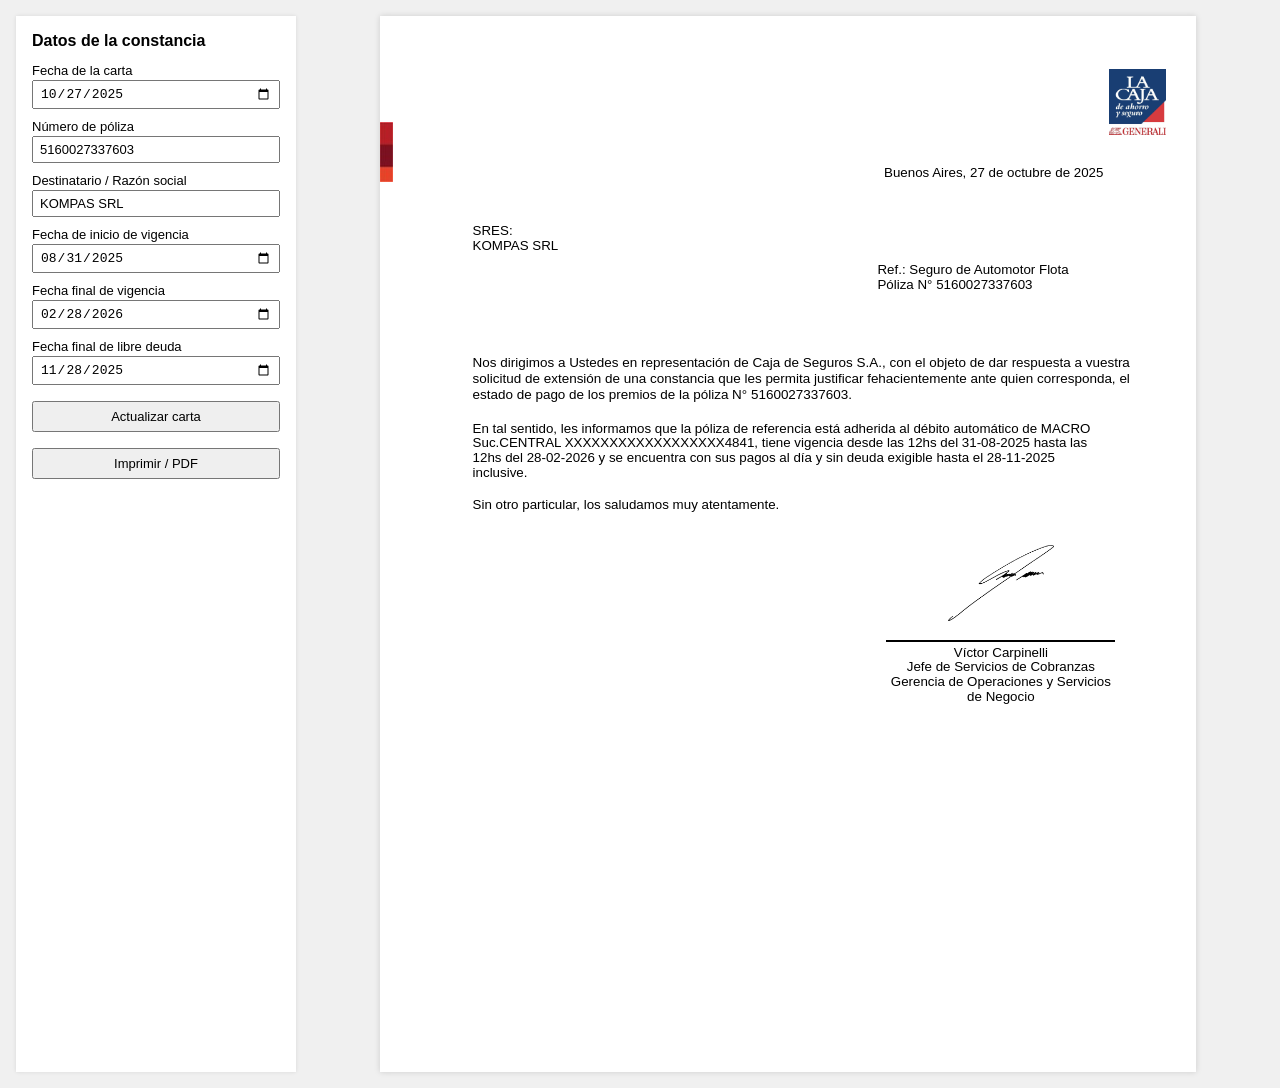
<file: index.html>
<!DOCTYPE html>
<html lang="es">

<head>
    <meta charset="UTF-8">
    <title>Constancia Libre de Deuda – Dinámica</title>
    <link rel="stylesheet" href="styles.css">
</head>


<body>

    <div id="loginView" style="text-align:center; margin-top:40px; display:none;">
        <h2>Acceso restringido</h2>
        <button onclick="login()">Ingresar</button>
    </div>
    <div id="app" style="display:block;">
        <div class="layout">

            <!-- Panel de formulario -->
            <section class="form-panel">
                <h1>Datos de la constancia</h1>

                <form id="deudaForm">
                    <label>
                        Fecha de la carta
                        <input type="date" id="inputFechaCarta" required>
                    </label>

                    <label>
                        Número de póliza
                        <input type="text" id="inputPoliza" required>
                    </label>

                    <label>
                        Destinatario / Razón social
                        <input type="text" id="inputDestinatario" required>
                    </label>

                    <label>
                        Fecha de inicio de vigencia
                        <input type="date" id="inputInicioVigencia" required>
                    </label>

                    <label>
                        Fecha final de vigencia
                        <input type="date" id="inputFinVigencia" required>
                    </label>

                    <label>
                        Fecha final de libre deuda
                        <input type="date" id="inputFinLibreDeuda" required>
                    </label>

                    <button type="button" id="btnActualizar">Actualizar carta</button>
                    <button type="button" id="btnImprimir" onclick="imprimirConNombre()">Imprimir / PDF</button>
                </form>
            </section>

            <!-- Panel de vista previa de la carta -->
            <section class="preview-panel">
                <div class="page">

                    <!-- Barra roja izquierda -->
                    <img src="rojo.jpg" alt="" class="barra-roja">

                    <!-- Logo La Caja arriba derecha -->
                    <img src="caja3.jpg" alt="La Caja de Ahorro y Seguro" class="logo-caja">

                    <!-- Fecha -->
                    <div class="fecha" id="fechaCarta">
                        Buenos Aires, 27 de octubre de 2025
                    </div>

                    <!-- Bloque referencia a la derecha -->
                    <div class="referencia">
                        <side>Ref.: Seguro de Automotor Flota</side>
                        <side>Póliza N°
                            <span id="polizaNumeroRef">5160027337603</span>
                        </side>
                    </div>

                    <!-- Contenido principal -->
                    <div class="contenido">
                        <side class="destinatario">
                            <span>SRES:</span>
                            <span id="destinatarioNombre">Karlos SRL</span>
                        </side>

                        <div class="parrafos">
                            <p>
                                Nos dirigimos a Ustedes en representación de Caja de Seguros S.A., con el objeto de
                                dar
                                respuesta a
                                vuestra solicitud de extensión de una constancia que les permita justificar
                                fehacientemente
                                ante
                                quien corresponda, el estado de pago de los premios de la póliza N°
                                <span id="polizaNumeroTexto">5160027337603</span>.
                            </p>

                            <p class="p2">
                                En tal sentido, les informamos que la póliza de referencia está adherida al débito
                                automático de
                                MACRO Suc.CENTRAL XXXXXXXXXXXXXXXXXX4841, tiene vigencia desde las 12hs del
                                <span id="fechaInicioVigenciaTexto">31/08/2025</span> hasta las 12hs del
                                <span id="fechaFinVigenciaTexto">28/02/2026</span> y se encuentra con sus pagos al
                                día y
                                sin
                                deuda exigible hasta el <span id="fechaFinLibreDeudaTexto">28/11/2025</span>
                                inclusive.
                            </p>

                            <p class="p3">
                                Sin otro particular, los saludamos muy atentamente.
                            </p>
                        </div>
                    </div>

                    <!-- Firma y bloque de cargo -->
                    <div class="firma-bloque">
                        <img src="firma2.jpg" alt="Firma" class="firma-img">
                        <div class="firma-linea"></div>
                        <p class="firmante">
                            Víctor Carpinelli<br>
                            Jefe de Servicios de Cobranzas<br>
                            Gerencia de Operaciones y Servicios<br>
                            de Negocio
                        </p>
                    </div>

                </div>
            </section>

        </div>
    </div>
    <script src="auth.js"></script>
    <script src="script.js"></script>

</body>

</html>
</file>
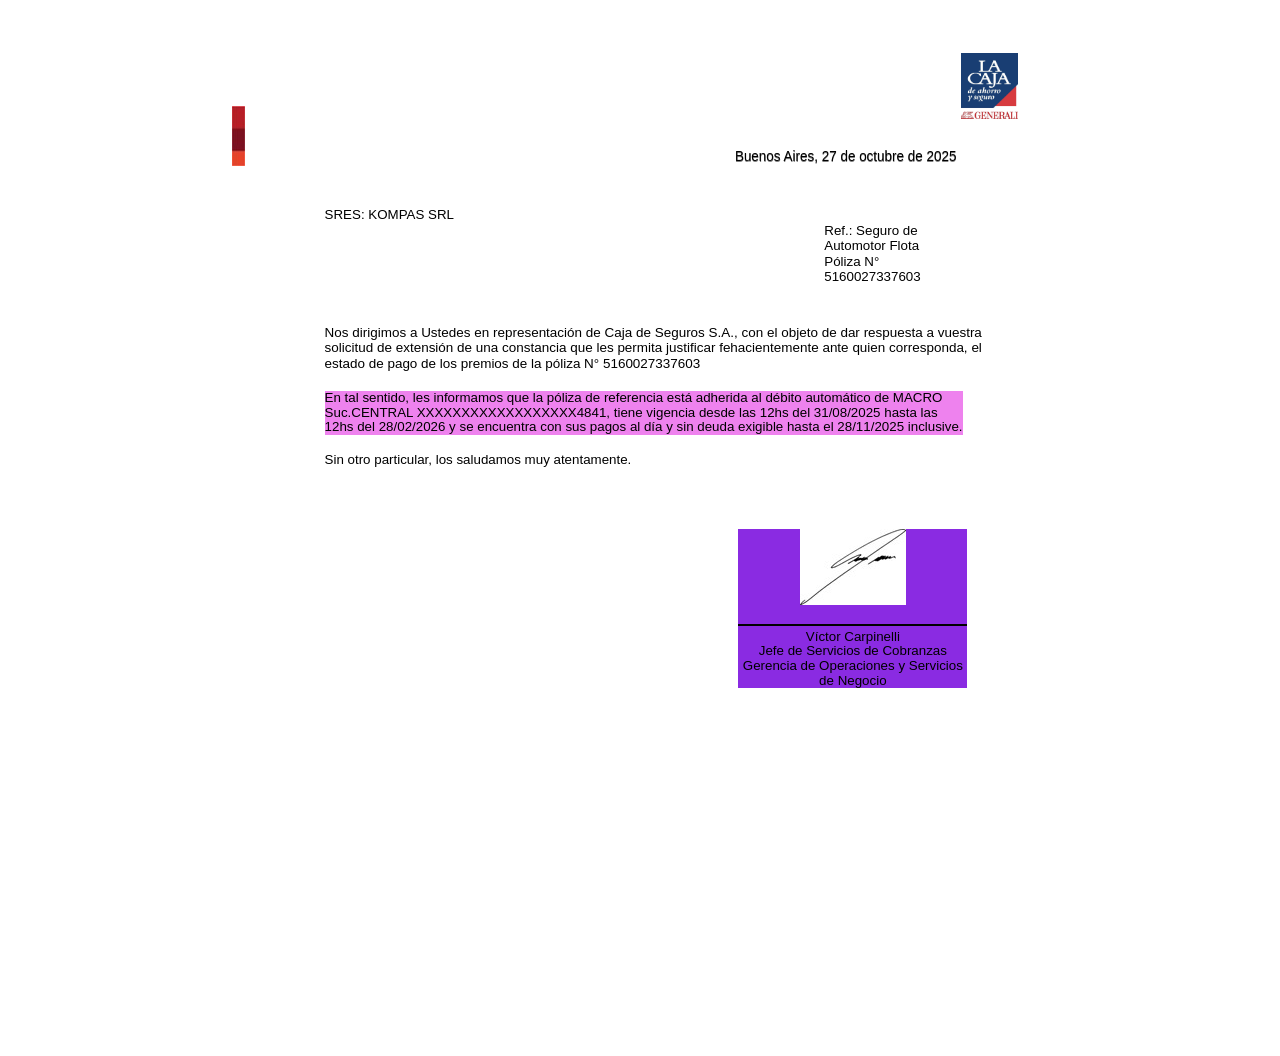
<file: carta.html>
<!DOCTYPE html>
<html lang="es">

<head>
    <meta charset="UTF-8">
    <title>Constancia Libre de Deuda</title>
    <style>
        /* Tamaño carta sin márgenes del navegador */
        @page {
            size: letter;
            margin: 0;
        }

        body {
            margin: 0;
            padding: 0;
            background: #ffffff;
            font-family: Arial, Helvetica, sans-serif;
        }

        .page {
            position: relative;
            width: 21.59cm;
            /* 8.5 in */
            height: 27.94cm;
            /* 11 in */
            margin: 0 auto;
            box-sizing: border-box;
        }

        /* Barra roja izquierda: 1.61 cm alto x 0.34 cm ancho, un poco más arriba */
        .barra-roja {
            position: absolute;
            top: 2.8cm;
            /* antes 4cm */
            left: 0;
            height: 1.60cm;
            width: 0.34cm;
            object-fit: fill;
        }

        /* Logo La Caja: 1.77 cm alto x 1.48 cm ancho, más arriba y más a la derecha */
        .logo-caja {
            position: absolute;
            top: 1.41cm;
            /* antes 2cm */
            right: 0.8cm;
            /* antes 2.5cm */
            height: 1.75cm;
            width: 1.5cm;
            object-fit: fill;
        }

        /* Fecha (mantengo alineada con la imagen de ejemplo) */
        .fecha {
            position: absolute;
            top: 3.94cm;
            right: 2.45cm;
            /*             font-variant-ligatures: contextual; */
            /*             font-weight: 540; */
            /*             font-kerning: normal;
            font-feature-settings: "blws" on, "calt" off;
            font-optical-sizing: auto; */
            /*    font: large sans-serif; */
            font-size: 10pt;
            font-weight: lighter;
            display: inline-block;

            /* 2. Aplicar la transformación de escala */
            /* El primer valor (1) es la escala horizontal (ancho), se mantiene normal. */
            /* El segundo valor (1.5) es la escala vertical (alto), se estira al 150%. */
            transform: scale(1.01, 1.1);

            /* 3. Asegurar la compatibilidad con navegadores antiguos */
            -webkit-transform: scale(1.01, 1.1);
            /* Safari y Chrome */
            -moz-transform: scale(1.01, 1.1);
            /* Firefox */

            -ms-transform: scale(1.01, 1.1);
            /* Internet Explorer */

            text-shadow: 0.1px 0.1px 0.3px rgba(0, 0, 0, 0.5);
        }

        /* Contenido principal: fuente un poco más chica y más ancho */
        .contenido {
            position: absolute;
            top: 7.5cm;
            /* apenas más abajo para compensar ajustes */
            left: 2.45cm;
            /* más ancho: menos margen izquierdo */
            right: 1.75cm;
            /* más ancho: menos margen derecho */
            font-size: 10.5pt;
            /* letra un poco más chica */
            line-height: 1.1;
            /*             background-color: lime; */
        }

        .destinatario {
            margin: 0 0 1cm 0;
            margin-top: -2cm;
            font-size: 10pt;

        }

        /* Bloque Ref a la derecha, un poco más a la izquierda */
        .referencia {
            position: absolute;
            top: 5.9cm;
            right: 3.37cm;
            /* antes 3cm → se corre hacia la izquierda */
            text-align: left;
            font-size: 10pt;
            line-height: 1.15;
        }

        .referencia span {
            display: block;
        }

        .parrafos {
            margin-top: 2.7cm;
            /*             background-color: aqua; */
        }

        .parrafos p {
            margin: 0 0 6pt 0;
            /* sin sangría y poco espacio entre párrafos */
            font-size: 10.1pt;
            text-align: justify;
            line-height: 1.18;
        }

        .parrafos .p2 {
            margin-top: 0.5cm;
            margin-right: 0.5cm;
            line-height: 1.1;
            background-color: violet;
            font-size: 10pt;
            text-align: left;
        }

        .parrafos .p3 {
            margin-top: 0.45cm;
            font-size: 10pt;
            text-align: left;
        }

        /* Firma: 2.01 cm alto x 2.81 cm ancho (mantengo) */
        .firma-bloque {
            position: absolute;
            margin-top: 14cm;
            left: 13.4cm;
            text-align: center;
            font-size: 10.5pt;
            background-color: blueviolet;
        }

        .firma-img {
            height: 2.01cm;
            width: 2.81cm;
            object-fit: fill;
            display: block;
            margin: 0 auto 0.3cm auto;
        }

        .firma-linea {
            border-color: black;
            border-width: 1pt;
            border-style: solid;
            width: 6cm;
            margin: 0.8 auto 0.1cm auto;
            margin-top: 0.5cm;
        }

        .firmante {
            margin: 0.1cm 0 0 0;
            line-height: 1.1;
            font-size: 10pt;
            font-weight: 540;
        }
    </style>
</head>

<body>

    <div class="page">

        <!-- Barra roja izquierda -->
        <img src="rojo.jpg" alt="" class="barra-roja">

        <!-- Logo La Caja arriba derecha -->
        <img src="caja3.jpg" alt="La Caja de Ahorro y Seguro" class="logo-caja">

        <!-- Fecha -->
        <div class="fecha">
            Buenos Aires, 27 de octubre de 2025
        </div>

        <!-- Bloque referencia a la derecha -->
        <div class="referencia">
            <span>Ref.: Seguro de</span>
            <span>Automotor Flota</span>
            <span>Póliza N°</span>
            <span>5160027337603</span>
        </div>

        <!-- Contenido principal -->
        <div class="contenido">
            <p class="destinatario">
                SRES: KOMPAS SRL
            </p>

            <div class="parrafos">
                <p>
                    Nos dirigimos a Ustedes en representación de Caja de Seguros S.A., con el objeto de dar respuesta a
                    vuestra solicitud de extensión de una constancia que les permita justificar fehacientemente ante
                    quien corresponda, el estado de pago de los premios de la póliza N° 5160027337603
                </p>

                <p class="p2">
                    En tal sentido, les informamos que la póliza de referencia está adherida al débito automático de
                    MACRO
                    Suc.CENTRAL XXXXXXXXXXXXXXXXXX4841, tiene vigencia desde las 12hs del 31/08/2025 hasta las
                    12hs del 28/02/2026 y se encuentra con sus pagos al día y sin deuda exigible hasta el 28/11/2025
                    inclusive.
                </p>

                <p class="p3">
                    Sin otro particular, los saludamos muy atentamente.
                </p>
            </div>
        </div>

        <!-- Firma y bloque de cargo -->
        <div class="firma-bloque">
            <img src="firma.jpg" alt="Firma" class="firma-img">
            <div class="firma-linea"></div>
            <p class="firmante">
                Víctor Carpinelli<br>
                Jefe de Servicios de Cobranzas<br>
                Gerencia de Operaciones y Servicios<br>
                de Negocio
            </p>
        </div>

    </div>

</body>

</html>
</file>
<file: styles.css>
/* ---------- Layout general ---------- */

body {
    margin: 0;
    padding: 0;
    background: #f0f0f0;
    font-family: Arial, Helvetica, sans-serif;
}

.layout {
    display: flex;
    gap: 16px;
    padding: 16px;
    box-sizing: border-box;
}

/* Panel del formulario */
.form-panel {
    width: 280px;
    background: #ffffff;
    padding: 16px;
    box-shadow: 0 0 4px rgba(0, 0, 0, 0.1);
    box-sizing: border-box;
}

.form-panel h1 {
    font-size: 16px;
    margin-top: 0;
}

.form-panel form {
    display: flex;
    flex-direction: column;
    gap: 10px;
}

.form-panel label {
    display: flex;
    flex-direction: column;
    font-size: 13px;
}

.form-panel input {
    padding: 4px 6px;
    font-size: 13px;
    margin-top: 2px;
}

.form-panel button {
    margin-top: 6px;
    padding: 6px 8px;
    font-size: 13px;
    cursor: pointer;
}

/* Panel de vista previa */
.preview-panel {
    flex: 1;
    display: flex;
    justify-content: center;
    align-items: flex-start;
}

/* ---------- Hoja tamaño carta y carta en sí ---------- */

@page {
    size: letter;
    margin: 0;
}

.page {
    position: relative;
    width: 21.59cm;
    /* 8.5 in */
    height: 27.94cm;
    /* 11 in */
    margin: 0 auto;
    box-sizing: border-box;
    background: #ffffff;
    box-shadow: 0 0 6px rgba(0, 0, 0, 0.15);
}

/* Barra roja izquierda: ~1.6 cm x 0.34 cm */
.barra-roja {
    position: absolute;
    top: 2.8cm;
    left: 0;
    height: 1.60cm;
    width: 0.34cm;
    object-fit: fill;
}

/* Logo La Caja: ~1.77 cm x 1.48 cm */
.logo-caja {
    position: absolute;
    top: 1.41cm;
    right: 0.8cm;
    height: 1.75cm;
    width: 1.5cm;
    object-fit: fill;
}

/* Fecha */
.fecha {
    position: absolute;
    top: 3.94cm;
    right: 2.45cm;
    font-size: 10pt;
    font-weight: lighter;
}

/* Contenido principal */
.contenido {
    position: absolute;
    top: 7.5cm;
    left: 2.45cm;
    right: 1.75cm;
    font-size: 10.5pt;
    line-height: 1.1;
}

.destinatario {
    display: block;
    margin: 0 0 1cm 0;
    margin-top: -2cm;
    font-size: 10pt;
}

.destinatario span {
    display: block;
}

/* Bloque Ref */
.referencia {
    position: absolute;
    top: 6.5cm;
    right: 3.37cm;
    text-align: left;
    font-size: 10pt;
    line-height: 1.15;
}

.referencia side {
    display: block;
}


.parrafos {
    margin-top: 2.7cm;
}

.parrafos p {
    margin: 0 0 6pt 0;
    font-size: 10.1pt;
    text-align: justify;
    line-height: 1.18;
}

.parrafos .p2 {
    margin-top: 0.5cm;
    margin-right: 0.5cm;
    line-height: 1.1;
    font-size: 10pt;
    text-align: left;
}

.parrafos .p3 {
    margin-top: 0.45cm;
    font-size: 10pt;
    text-align: left;
}

/* Firma */
.firma-bloque {
    position: absolute;
    margin-top: 14cm;
    left: 13.4cm;
    text-align: center;
    font-size: 10.5pt;
}

.firma-img {
    height: 2.01cm;
    width: 2.81cm;
    object-fit: fill;
    display: block;
    margin: 0 auto 0.3cm auto;
}

.firma-linea {
    border-color: black;
    border-width: 1pt;
    border-style: solid;
    width: 6cm;
    margin: 0.5cm auto 0.1cm auto;
}

.firmante {
    margin: 0.1cm 0 0 0;
    line-height: 1.1;
    font-size: 10pt;
    font-weight: 540;
}

/* En modo impresión, ocultar panel de formulario y sombras */
@media print {
    body {
        background: #ffffff;
    }

    .layout {
        padding: 0;
    }

    .form-panel {
        display: none;
    }

    .page {
        box-shadow: none;
    }
}
</file>
